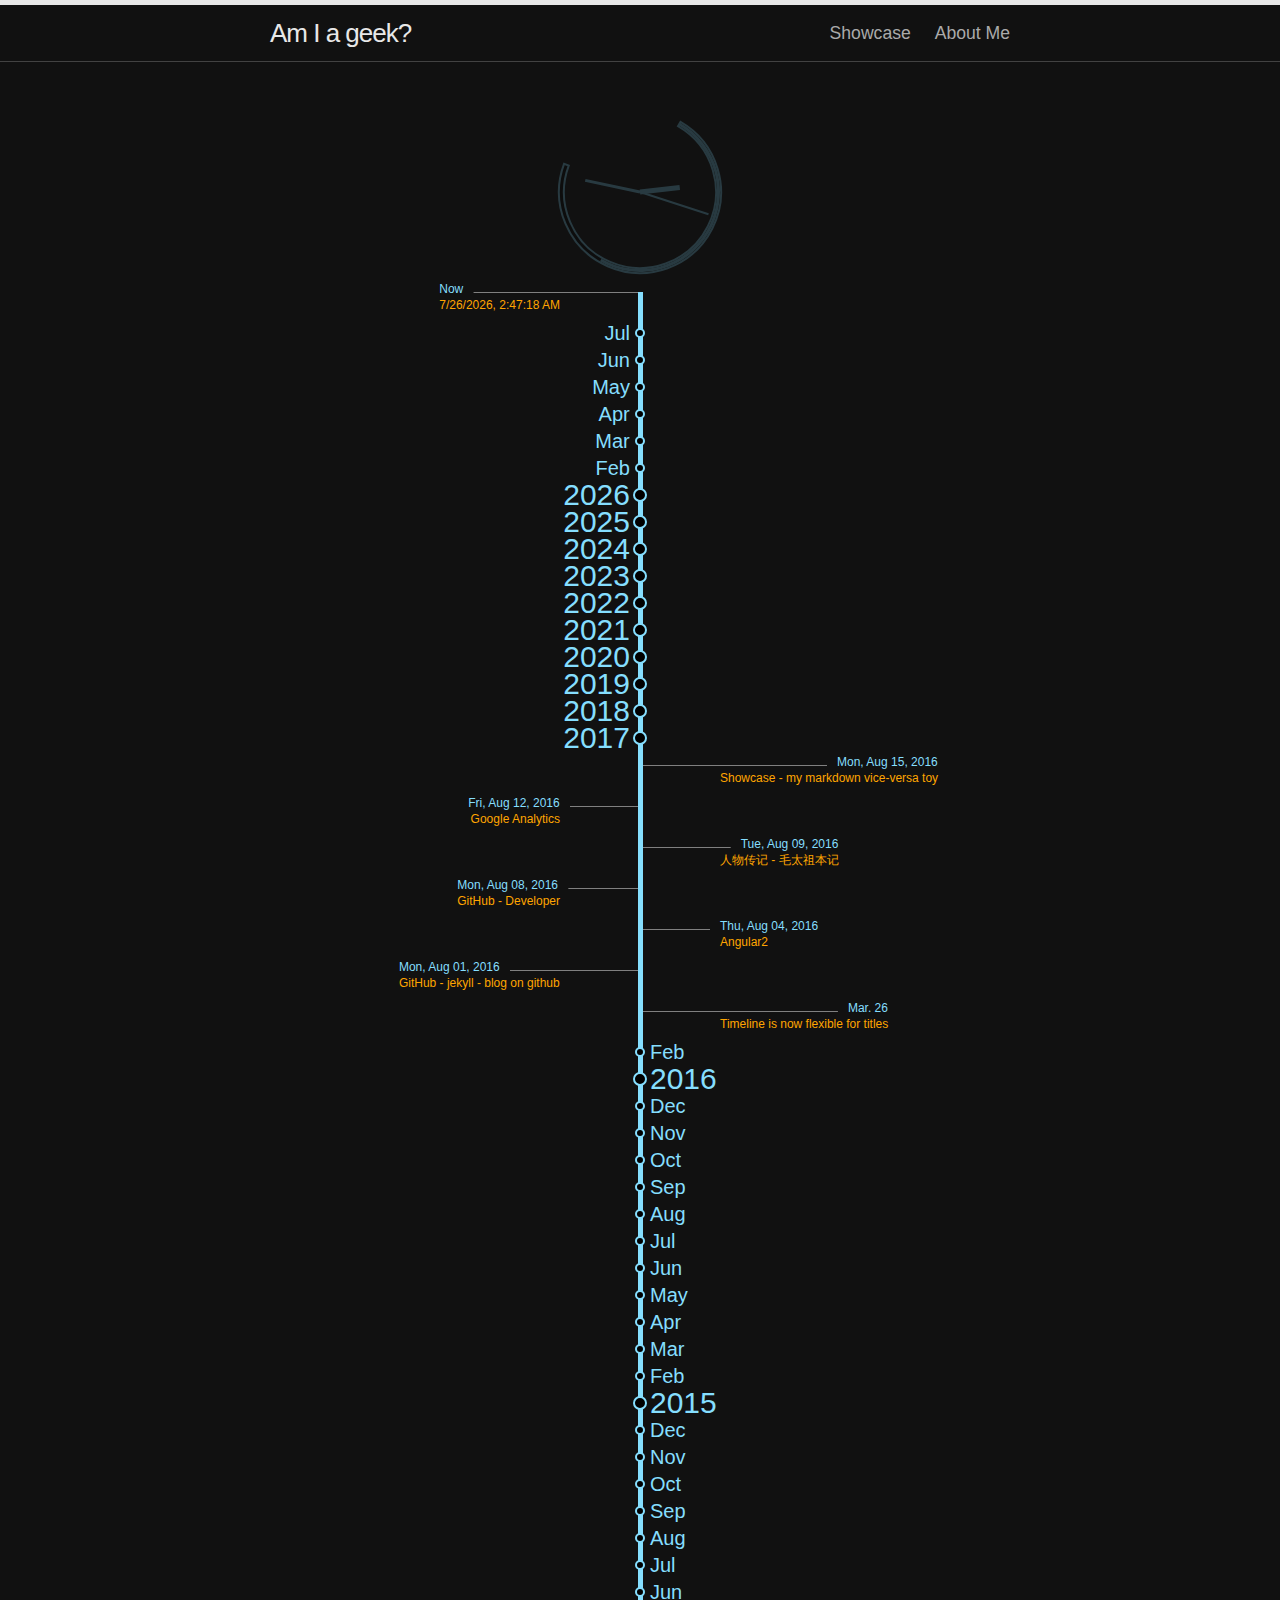
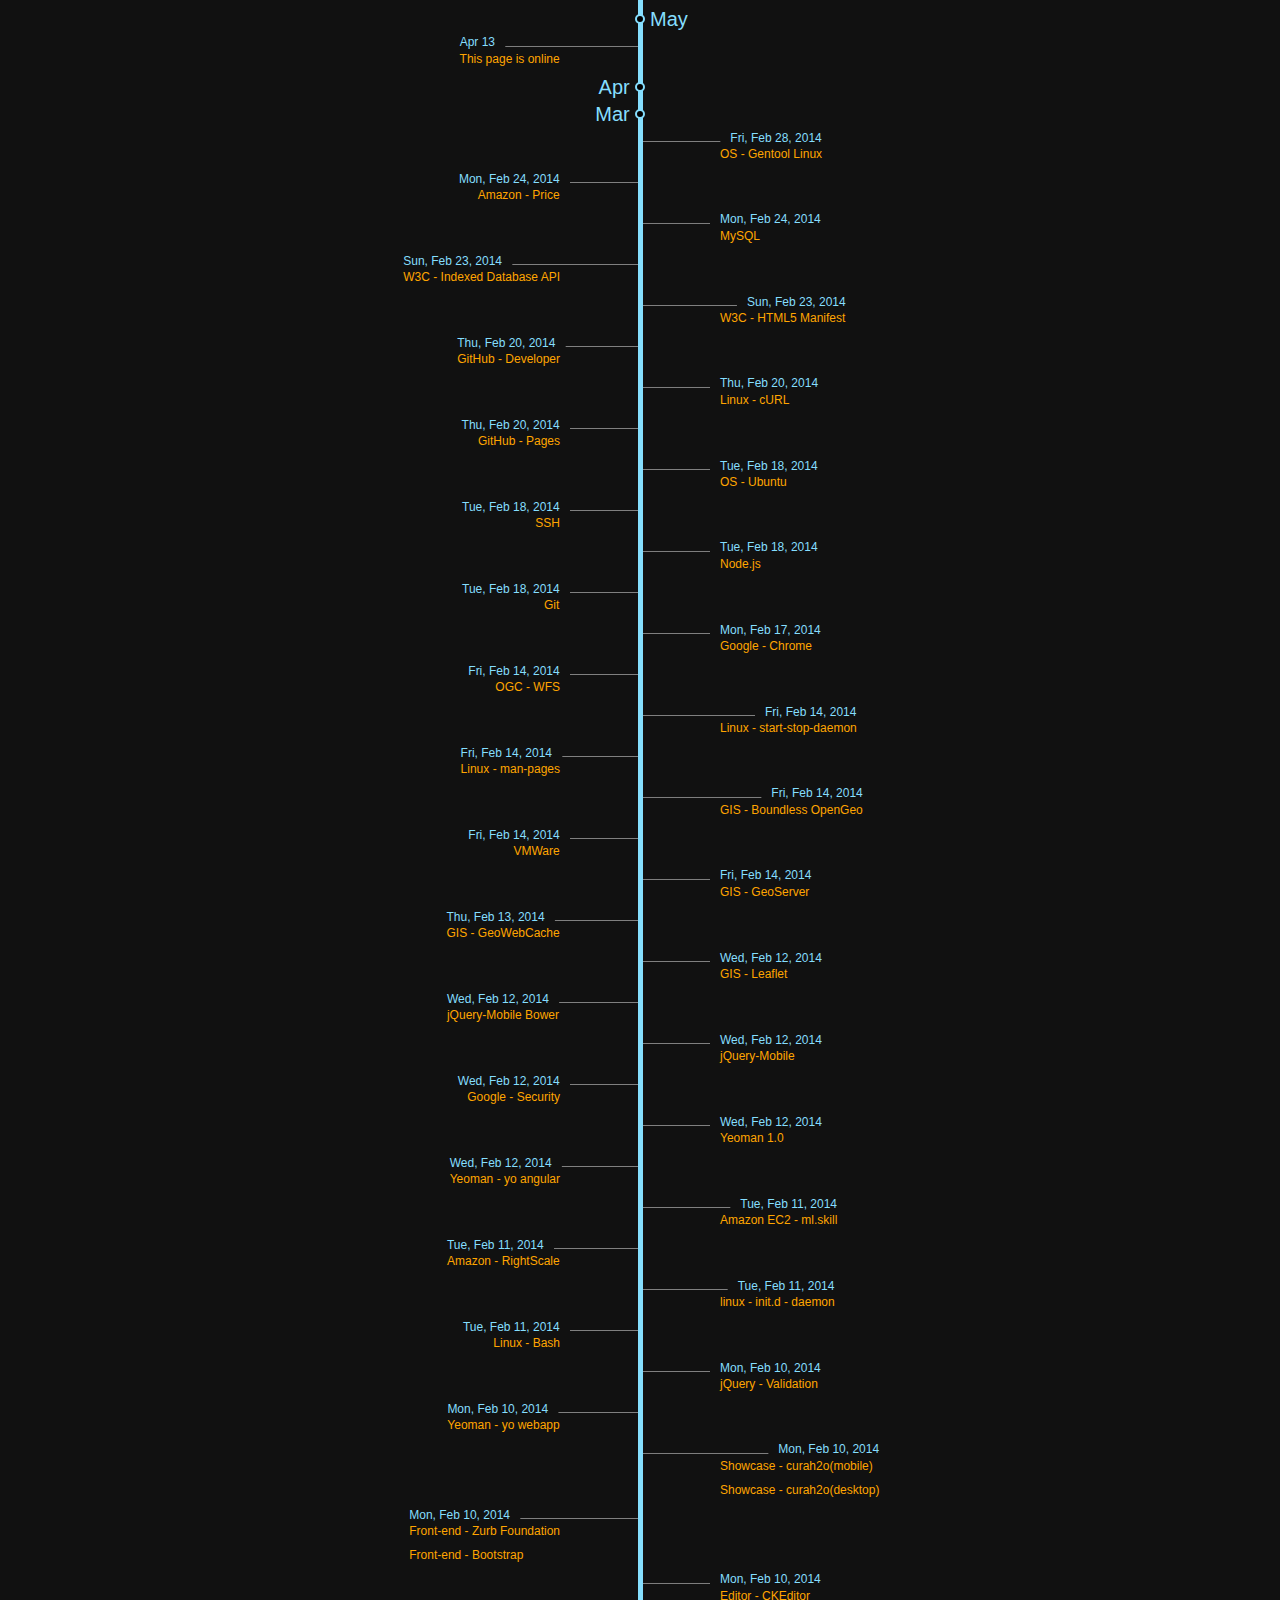
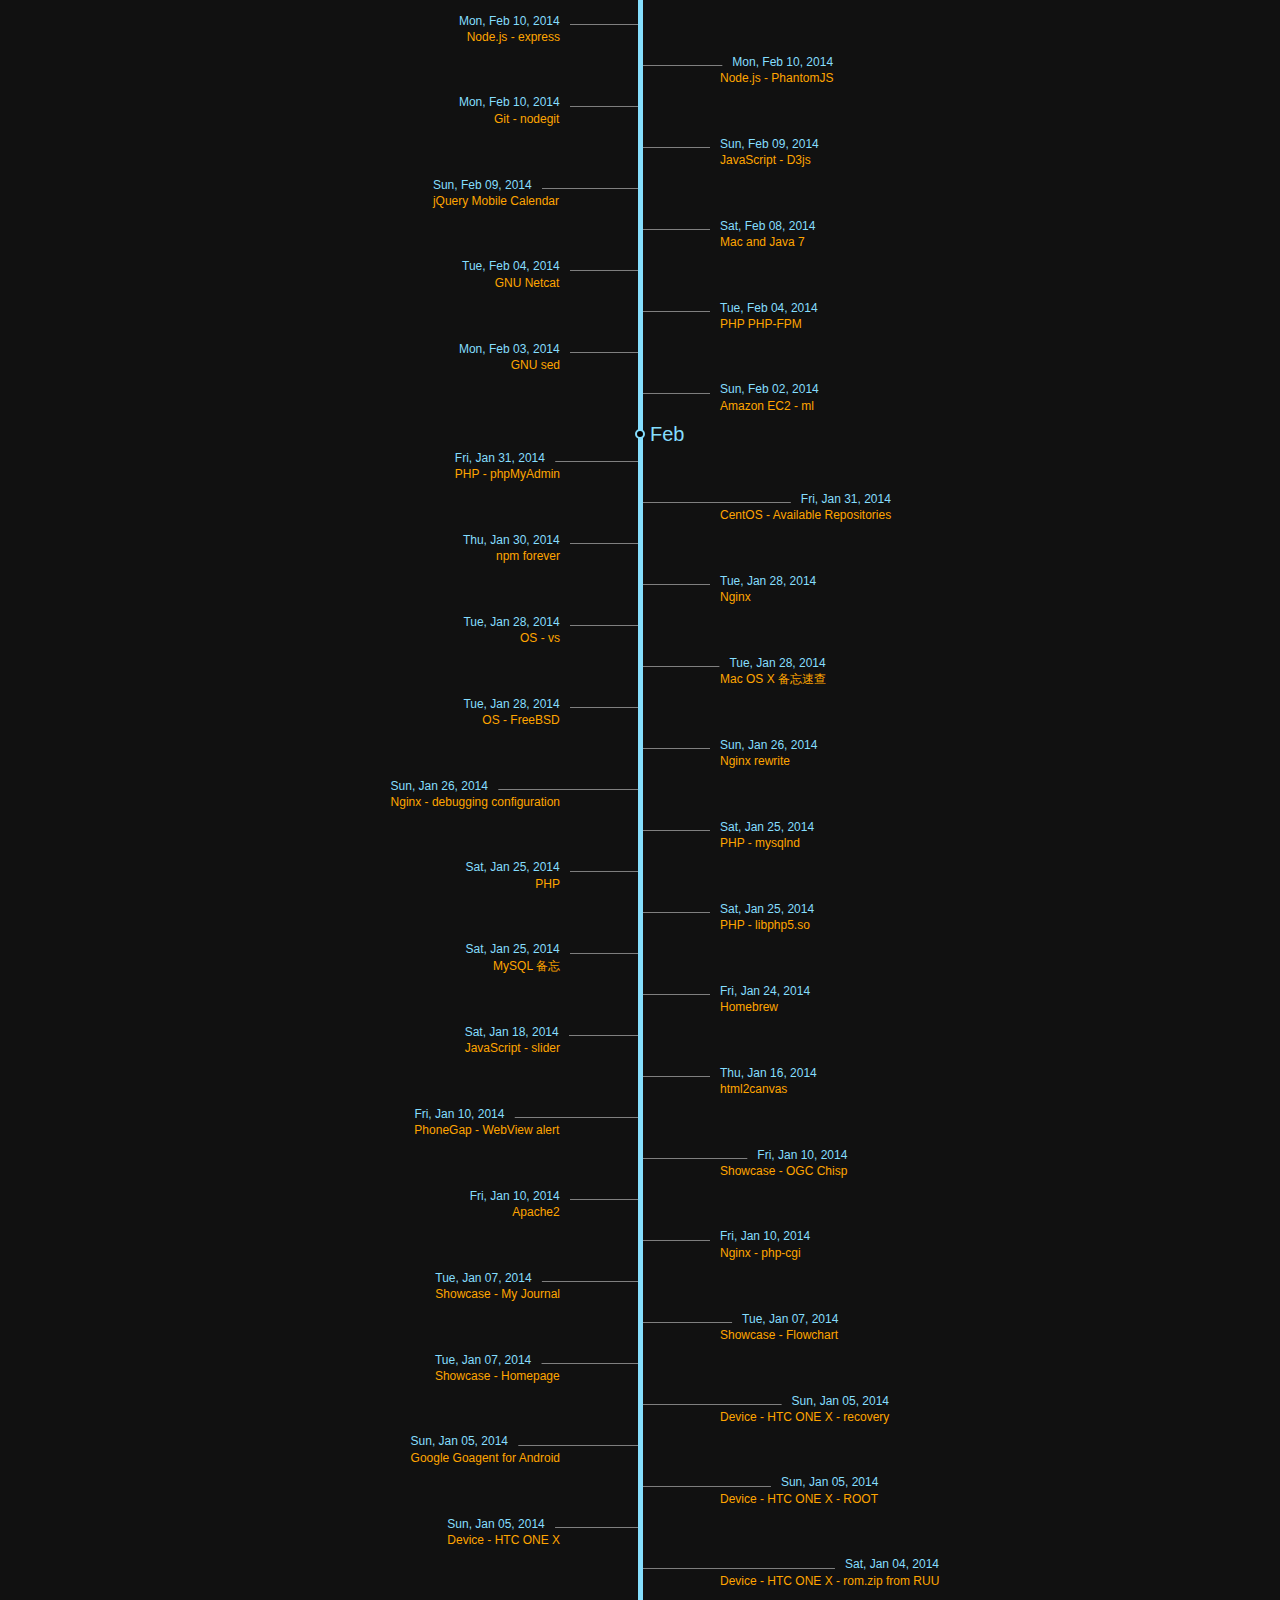
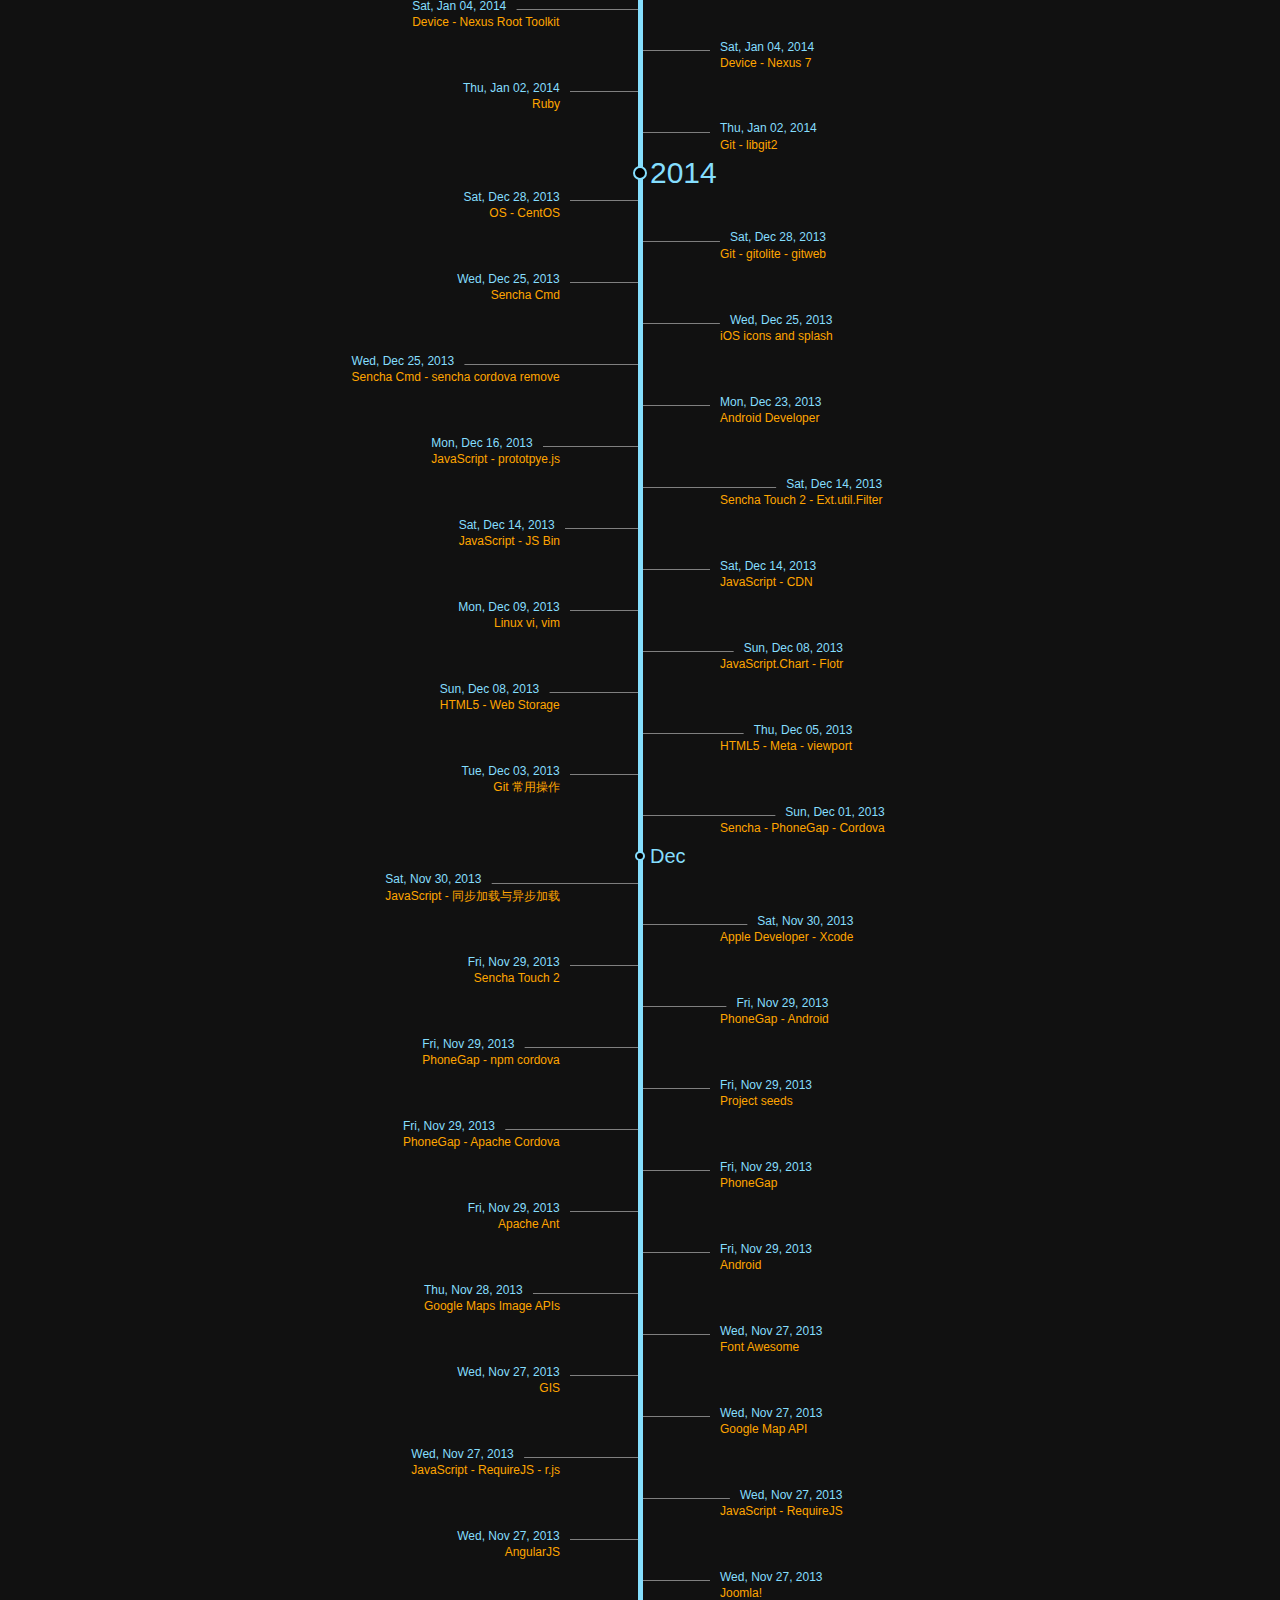
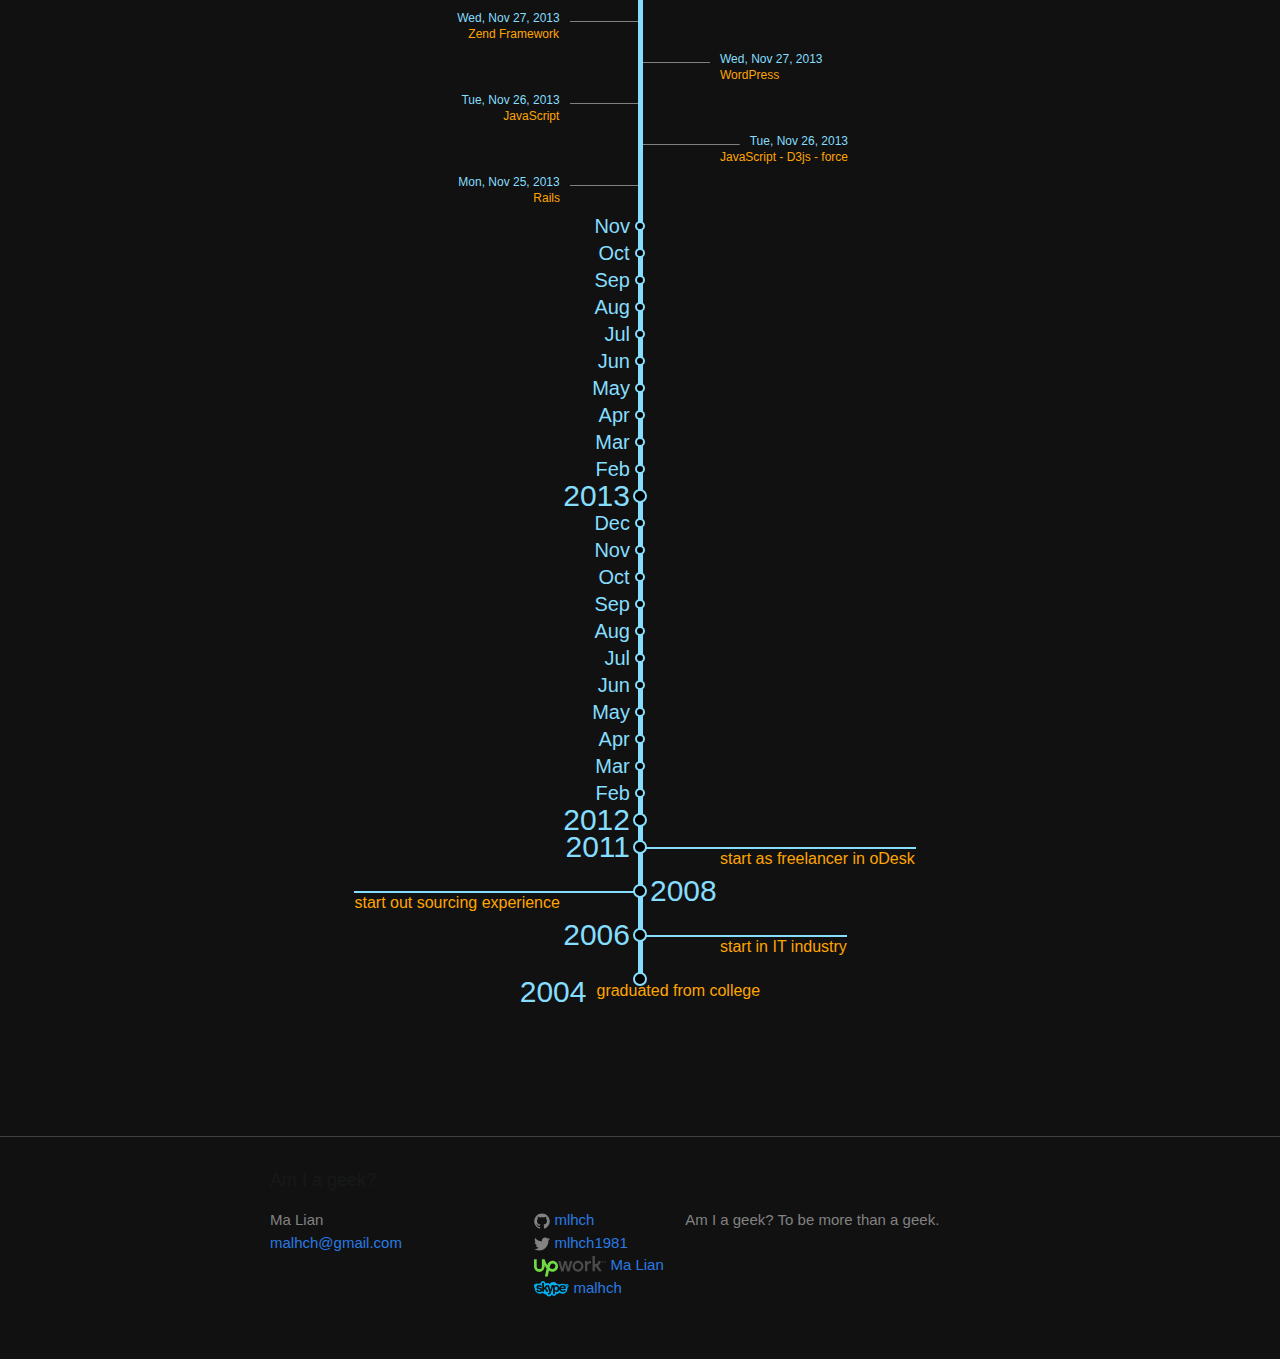
<file: index.html>
<!DOCTYPE html>
<html lang="en">

  <head>
  <meta charset="utf-8">
  <meta http-equiv="X-UA-Compatible" content="IE=edge">
  <meta name="viewport" content="width=device-width, initial-scale=1">

  <title>Am I a geek?</title>
  <meta name="description" content="Am I a geek? To be more than a geek.">

  <link rel="stylesheet" href="/css/main.css">
  <link rel="stylesheet" href="/css/styles.css">
  <link rel="canonical" href="http://mlhch.github.io/">
  <link rel="alternate" type="application/rss+xml" title="Am I a geek?" href="http://mlhch.github.io/feed.xml">
</head>


  <body>

    <header class="site-header" role="banner">

  <div class="wrapper">

    <a class="site-title" href="/">Am I a geek?</a>

    <nav class="site-nav">
      <a href="#" class="menu-icon">
        <svg viewBox="0 0 18 15">
          <path fill="#424242" d="M18,1.484c0,0.82-0.665,1.484-1.484,1.484H1.484C0.665,2.969,0,2.304,0,1.484l0,0C0,0.665,0.665,0,1.484,0 h15.031C17.335,0,18,0.665,18,1.484L18,1.484z"/>
          <path fill="#424242" d="M18,7.516C18,8.335,17.335,9,16.516,9H1.484C0.665,9,0,8.335,0,7.516l0,0c0-0.82,0.665-1.484,1.484-1.484 h15.031C17.335,6.031,18,6.696,18,7.516L18,7.516z"/>
          <path fill="#424242" d="M18,13.516C18,14.335,17.335,15,16.516,15H1.484C0.665,15,0,14.335,0,13.516l0,0 c0-0.82,0.665-1.484,1.484-1.484h15.031C17.335,12.031,18,12.696,18,13.516L18,13.516z"/>
        </svg>
      </a>

      <div class="trigger">
        
          
          <a class="page-link" href="/showcase.html">Showcase</a>
          
        
          
          <a class="page-link" href="/about.html">About Me</a>
          
        
          
        
          
        
      </div>
    </nav>

  </div>

</header>


    <main class="page-content" aria-label="Content">
      <div class="wrapper">
        <div class="timeline">
  <svg></svg>
</div>
<article></article>
<div id="clip"></div>

<script src="js/lib.js"></script>
<script src="js/app.js"></script>

      </div>
    </main>

    <footer class="site-footer">

  <div class="wrapper">

    <h2 class="footer-heading">Am I a geek?</h2>

    <div class="footer-col-wrapper">
      <div class="footer-col footer-col-1">
        <ul class="contact-list">
          <li>Ma Lian</li>
          <li><a href="mailto:malhch@gmail.com">malhch@gmail.com</a></li>
        </ul>
      </div>

      <div class="footer-col footer-col-2">
        <ul class="social-media-list">
          
          <li>
            <a href="https://github.com/mlhch"><span class="icon icon--github"><svg viewBox="0 0 16 16"><path fill="#828282" d="M7.999,0.431c-4.285,0-7.76,3.474-7.76,7.761 c0,3.428,2.223,6.337,5.307,7.363c0.388,0.071,0.53-0.168,0.53-0.374c0-0.184-0.007-0.672-0.01-1.32 c-2.159,0.469-2.614-1.04-2.614-1.04c-0.353-0.896-0.862-1.135-0.862-1.135c-0.705-0.481,0.053-0.472,0.053-0.472 c0.779,0.055,1.189,0.8,1.189,0.8c0.692,1.186,1.816,0.843,2.258,0.645c0.071-0.502,0.271-0.843,0.493-1.037 C4.86,11.425,3.049,10.76,3.049,7.786c0-0.847,0.302-1.54,0.799-2.082C3.768,5.507,3.501,4.718,3.924,3.65 c0,0,0.652-0.209,2.134,0.796C6.677,4.273,7.34,4.187,8,4.184c0.659,0.003,1.323,0.089,1.943,0.261 c1.482-1.004,2.132-0.796,2.132-0.796c0.423,1.068,0.157,1.857,0.077,2.054c0.497,0.542,0.798,1.235,0.798,2.082 c0,2.981-1.814,3.637-3.543,3.829c0.279,0.24,0.527,0.713,0.527,1.437c0,1.037-0.01,1.874-0.01,2.129 c0,0.208,0.14,0.449,0.534,0.373c3.081-1.028,5.302-3.935,5.302-7.362C15.76,3.906,12.285,0.431,7.999,0.431z"/></svg>
</span><span class="username">mlhch</span></a>

          </li>
          

          
          <li>
            <a href="https://twitter.com/mlhch1981"><span class="icon icon--twitter"><svg viewBox="0 0 16 16"><path fill="#828282" d="M15.969,3.058c-0.586,0.26-1.217,0.436-1.878,0.515c0.675-0.405,1.194-1.045,1.438-1.809c-0.632,0.375-1.332,0.647-2.076,0.793c-0.596-0.636-1.446-1.033-2.387-1.033c-1.806,0-3.27,1.464-3.27,3.27 c0,0.256,0.029,0.506,0.085,0.745C5.163,5.404,2.753,4.102,1.14,2.124C0.859,2.607,0.698,3.168,0.698,3.767 c0,1.134,0.577,2.135,1.455,2.722C1.616,6.472,1.112,6.325,0.671,6.08c0,0.014,0,0.027,0,0.041c0,1.584,1.127,2.906,2.623,3.206 C3.02,9.402,2.731,9.442,2.433,9.442c-0.211,0-0.416-0.021-0.615-0.059c0.416,1.299,1.624,2.245,3.055,2.271 c-1.119,0.877-2.529,1.4-4.061,1.4c-0.264,0-0.524-0.015-0.78-0.046c1.447,0.928,3.166,1.469,5.013,1.469 c6.015,0,9.304-4.983,9.304-9.304c0-0.142-0.003-0.283-0.009-0.423C14.976,4.29,15.531,3.714,15.969,3.058z"/></svg>
</span><span class="username">mlhch1981</span></a>

          </li>
          

          
          <li>
            <a href="https://www.upwork.com/o/profiles/users/_~0168a1546a3e6ae777/" target="_blank">
  <!--
    The svg comes from the oDesk website logo's .oLogo background.
    @url view-source:https://components.elance-odesk.com/marketing-ui/master/img/upwork-logo.svg
  -->
  <svg style="width:72px;vertical-align:middle;" xmlns="http://www.w3.org/2000/svg" viewBox="0 0 100 28.465">
    <path fill="#4B4B4B" d="M61.096 6.458c-4.15.02-7.53 3.431-7.511 7.677.02 4.245 3.433 7.625 7.583 7.605s7.531-3.431 7.512-7.676c-.021-4.246-3.433-7.626-7.584-7.606zm.057 12.169a4.43 4.43 0 0 1-4.455-4.414 4.43 4.43 0 0 1 4.413-4.455 4.43 4.43 0 0 1 4.455 4.413c.012 2.361-2.053 4.445-4.413 4.456zm16.753-8.569c-2.17.01-3.86 1.811-3.85 3.981l.034 7.264-3.302.016-.067-14.435 3.302-.016.011 2.264s1.404-2.27 4.234-2.283l.943-.005.016 3.207-1.321.007zm-32.94-3.053l2.5 9.895 2.595-9.918 3.302-.015-4.084 14.453-3.207.015-2.594-10.082-2.5 10.105-3.208.015-4.312-14.414 3.207-.015 2.876 9.893 2.312-9.917 3.113-.015zM88.865 13.403c2.257-1.331 3.851-3.792 3.837-6.622l-3.302.016c.012 2.453-1.961 4.443-4.319 4.454l-.472.002-.052-11.415-3.302.016.101 21.415 3.301-.015-.031-6.792.377-.002c.378-.002.756.185.852.468l4.651 6.298 3.868-.018-5.509-7.805z"/>
    <path fill="#6FDA44" d="M25.813 6.623c-3.584.017-6.309 2.388-7.329 6.166-1.711-2.633-3.046-5.646-3.812-8.189l-3.773.018.047 10a3.585 3.585 0 0 1-7.17.034l-.047-10-3.774.018.047 10c.02 4.15 3.336 7.438 7.393 7.418s7.344-3.337 7.325-7.487l-.008-1.698c.761 1.505 1.712 3.104 2.757 4.515l-2.307 11.048 3.867-.018 1.662-8.027c1.513.937 3.214 1.494 5.194 1.485 4.151-.02 7.532-3.431 7.511-7.771-.019-4.152-3.432-7.531-7.583-7.512zm.054 11.415c-1.509.007-3.021-.646-4.252-1.679l.37-1.51v-.095c.276-1.606 1.111-4.345 3.941-4.358a3.785 3.785 0 0 1 3.792 3.756c-.085 2.17-1.869 3.877-3.851 3.886z"/>
    <path fill="#4B4B4B" d="M94.779 7.243l-1.038.005-.001-.378 2.548-.012.001.378-1.038.005.014 2.924-.377.002-.014-2.925-.095.001zm2.169-.388l.377-.001 1.141 1.788 1.123-1.798.377-.002.016 3.208-.377.002-.013-2.642-1.124 1.704-1.141-1.694.013 2.642-.377.001-.015-3.208z"/></svg>
  <span class="username">Ma Lian</span>
</a>

          </li>
          

          
          <li>
            <!--
  The svg comes from the Skype website logo's .icon:before content.
  http://www.skypeassets.com/i/ui-library/images/components/navigation/menu-sprite.svg
-->
<a href="skype:malhch?userinfo">
  <svg viewBox="0 100 77 35" style="width:35px;height:16px;vertical-align:middle">
    <g>
      <path fill="#00AFF0" d="M48.848,112.111c-2.317-0.03-3.191,2.104-3.191,4.404c0,2.076,0.764,4.485,3.191,4.485   c2.539-0.026,3.166-2.603,3.166-4.485C52.014,114.133,50.977,112.139,48.848,112.111z"/>
      <path fill="#00AFF0" d="M63.174,111.777c-1.992,0-3.191,1.248-3.626,3.215h6.984C66.313,113.135,64.948,111.777,63.174,111.777z"/>
      <path fill="#00AFF0" d="M76,110.629c0-2.344-1.87-4.244-4.18-4.244c-1.191,0-2.266,0.51-3.026,1.321   c-1.767-1.248-3.91-1.981-6.226-1.981c-2.339,0-4.502,0.752-6.276,2.021c-0.802-0.75-1.868-1.211-3.043-1.211   c-0.873,0-1.687,0.257-2.375,0.693c-1.637-2.955-4.75-4.953-8.328-4.953c-3.267,0-6.146,1.664-7.872,4.201   c-1.442-1.504-3.455-2.439-5.684-2.439c-1.476,0-2.85,0.415-4.032,1.125c-0.026-2.855-2.313-5.164-5.134-5.164   c-2.836,0-5.135,2.334-5.135,5.213c0,0.066,0.007,0.133,0.009,0.199c-0.55-0.084-1.113-0.128-1.687-0.128   c-1.67,0-3.252,0.375-4.676,1.041c-0.798-0.435-1.708-0.683-2.676-0.683c-3.125,0-5.659,2.57-5.659,5.741   c0,1.683,0.717,3.188,1.849,4.239c-0.032,0.343-0.048,0.689-0.048,1.042c0,6.286,5.018,11.382,11.21,11.382   c2.408,0,4.636-0.771,6.461-2.083c1.645,2.284,4.294,3.774,7.294,3.774c0.074,0,0.145-0.01,0.217-0.012   c0.862,2.485,3.188,4.271,5.932,4.271c2.777,0,5.131-1.83,5.965-4.366c0.952,1.832,2.844,3.083,5.024,3.083   c2.73,0,5.006-1.956,5.554-4.562c0.395,0.058,0.794,0.096,1.203,0.096c2.223,0,4.243-0.854,5.779-2.251   c1.747,1.205,3.856,1.907,6.127,1.907c6.032,0,10.923-4.965,10.923-11.09c0-0.758-0.076-1.498-0.221-2.211   C74.863,114.006,76,112.454,76,110.629z M68.554,117.316h-9.003c0,2.135,1.362,3.685,3.681,3.685c3.001,0,3.001-1.994,4.611-1.994   c0.955,0,1.638,0.831,1.638,1.579c0,2.438-3.847,3.574-6.249,3.574c-4.528,0-6.764-2.534-7.438-5.374   c-0.6,2.978-2.519,5.374-5.933,5.374c-1.829,0-3.192-0.749-3.928-2.051h-0.056v5.401c0,1.33-0.791,2.022-1.991,2.022   c-1.2,0-1.992-0.692-1.992-2.022v-15.071l-4.476,12.884c-0.953,2.77-2.046,4.211-4.557,4.211c-1.772,0-2.509-0.886-2.509-1.856   c0-1.08,0.763-1.634,1.827-1.634h0.41c0.518,0,1.092-0.026,1.392-1.274l-4.147-11.994c-0.145-0.432-0.258-0.758-0.338-1.03   c-0.091,0.121-0.197,0.231-0.319,0.366l-2.947,3.13l4.146,5.649c0.137,0.195,0.41,0.637,0.41,1.303   c0,1.025-0.819,1.968-1.883,1.968c-0.983,0-1.5-0.499-1.801-0.942l-3.765-5.4l-1.393,1.246v3.074c0,1.329-0.79,2.022-1.991,2.022   c-1.2,0-1.991-0.693-1.991-2.022v-1.488c-0.716,2.39-3.379,3.512-5.948,3.512c-3.601,0-6.602-1.635-6.602-3.628   c0-0.888,0.491-1.69,1.609-1.69c1.72,0,1.884,2.494,4.829,2.494c1.42,0,2.32-0.639,2.32-1.469c0-1.027-0.874-1.194-2.292-1.553   l-2.347-0.58c-2.319-0.582-4.12-1.553-4.12-4.269c0-3.295,3.219-4.515,5.974-4.515c3.029,0,6.085,1.22,6.085,3.074   c0,0.94-0.626,1.772-1.664,1.772c-1.555,0-1.61-1.856-4.12-1.856c-1.391,0-2.292,0.39-2.292,1.246c0,0.942,0.9,1.164,2.129,1.441   l1.663,0.389c1.912,0.443,4.128,1.209,4.775,3.133v-12.635c0-1.33,0.791-2.021,1.991-2.021c1.201,0,1.991,0.691,1.991,2.021v9.195   l4.421-4.986c0.41-0.441,0.927-0.773,1.527-0.773c0.65,0,1.337,0.423,1.672,1.041c0.323-0.628,0.968-1.041,1.714-1.041   c1.064,0,1.801,0.607,2.046,1.521l2.565,9.446h0.055l2.429-9.169c0.272-1.025,0.818-1.801,1.909-1.801   c0.943,0,1.487,0.472,1.774,0.96c0.245-0.626,0.777-0.96,1.637-0.96c1.175,0,1.803,0.665,1.803,1.91v0.639h0.054   c0.655-1.716,2.264-2.548,4.201-2.548c2.843,0,5.382,1.806,6.063,5.594c0.777-3.422,3.369-5.594,7.281-5.594   c4.584,0,7.203,3.296,7.203,6.62C70.297,116.958,69.887,117.316,68.554,117.316z M71.25,109.711H70.5v2.076h-0.556v-2.076h-0.752   v-0.469h2.058V109.711z M74.24,111.787h-0.518v-1.805h-0.009l-0.614,1.805h-0.425l-0.616-1.786h-0.006v1.786h-0.518v-2.545h0.777   l0.588,1.751h0.007l0.557-1.751h0.776V111.787z"/>
    </g>
  </svg>
  <span class="username">malhch</span>
</a>

          </li>
          
        </ul>
      </div>

      <div class="footer-col footer-col-3">
        <p>Am I a geek? To be more than a geek.
</p>
      </div>
    </div>

  </div>

</footer>


  </body>

</html>
</file>
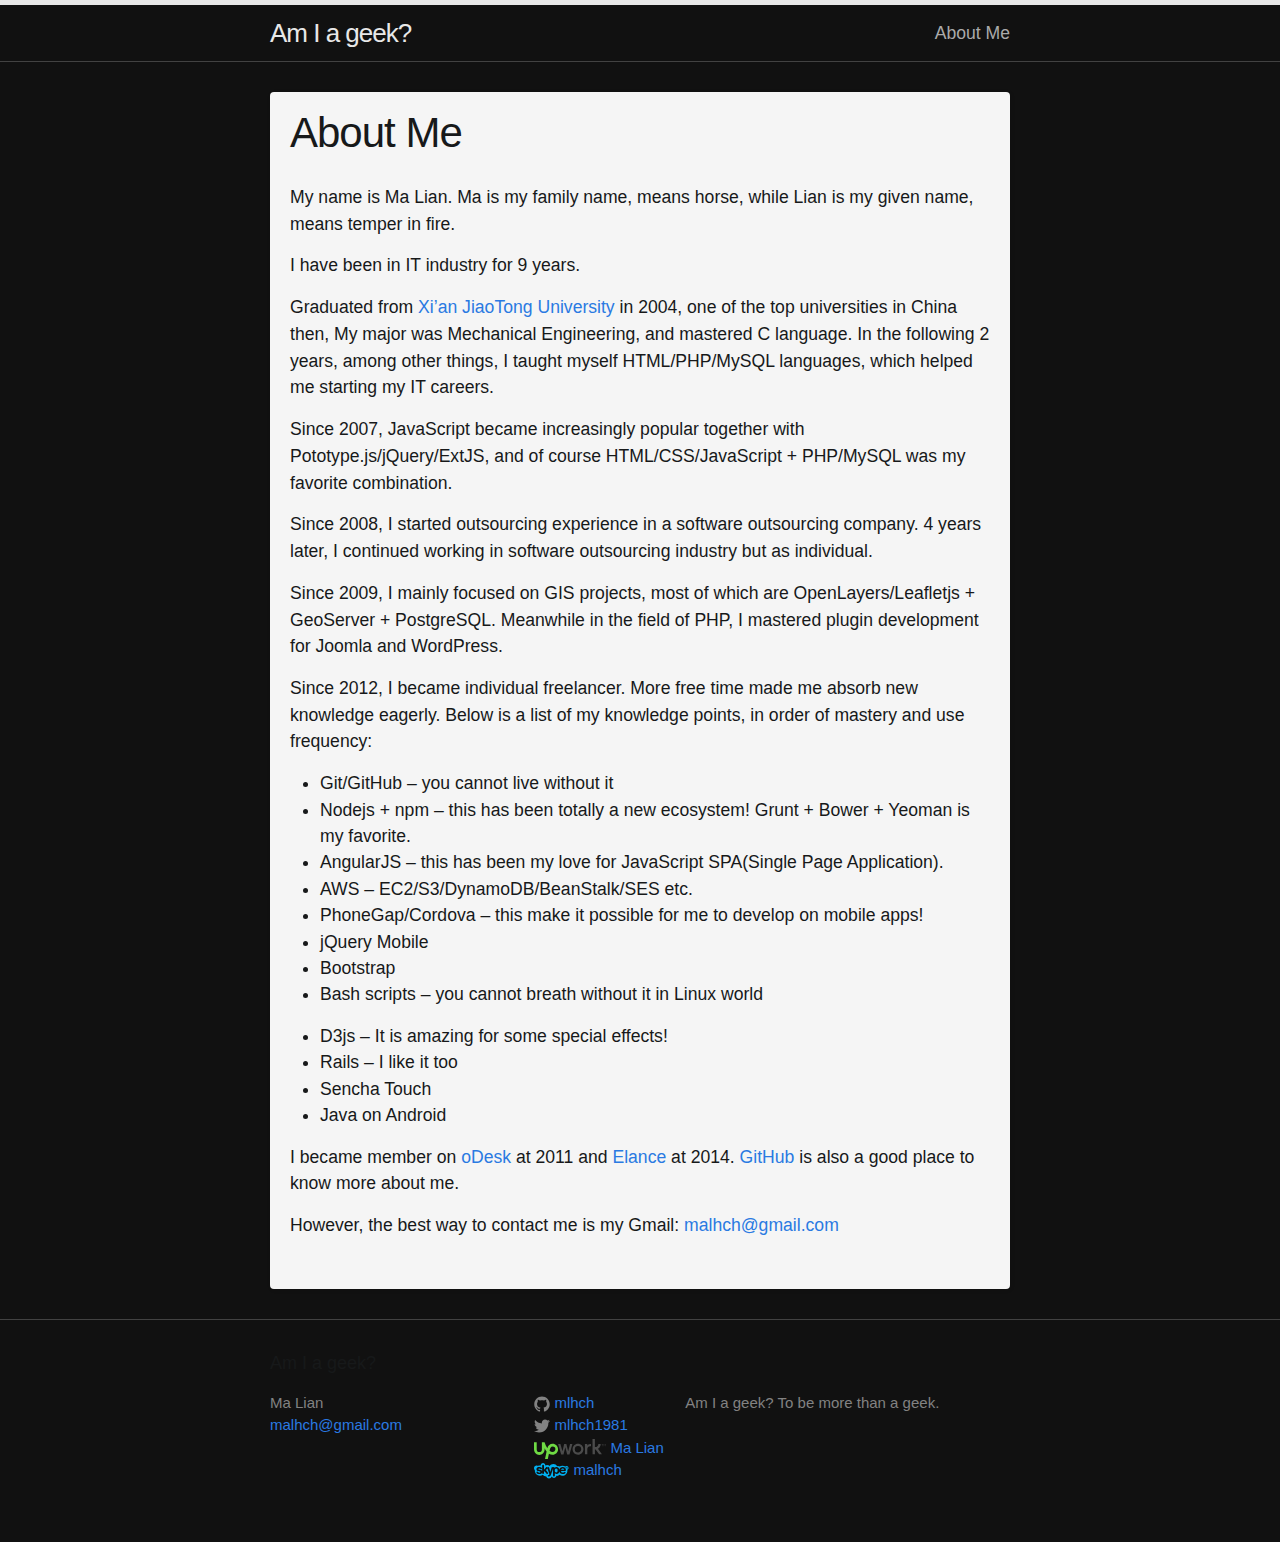
<file: about/index.html>
<!DOCTYPE html>
<html lang="en">

  <head>
  <meta charset="utf-8">
  <meta http-equiv="X-UA-Compatible" content="IE=edge">
  <meta name="viewport" content="width=device-width, initial-scale=1">

  <title>About Me</title>
  <meta name="description" content="Am I a geek? To be more than a geek.">

  <link rel="stylesheet" href="/css/main.css">
  <link rel="stylesheet" href="/css/styles.css">
  <link rel="canonical" href="http://mlhch.github.io/about/">
  <link rel="alternate" type="application/rss+xml" title="Am I a geek?" href="http://mlhch.github.io/feed.xml">
</head>


  <body>

    <header class="site-header" role="banner">

  <div class="wrapper">

    <a class="site-title" href="/">Am I a geek?</a>

    <nav class="site-nav">
      <a href="#" class="menu-icon">
        <svg viewBox="0 0 18 15">
          <path fill="#424242" d="M18,1.484c0,0.82-0.665,1.484-1.484,1.484H1.484C0.665,2.969,0,2.304,0,1.484l0,0C0,0.665,0.665,0,1.484,0 h15.031C17.335,0,18,0.665,18,1.484L18,1.484z"/>
          <path fill="#424242" d="M18,7.516C18,8.335,17.335,9,16.516,9H1.484C0.665,9,0,8.335,0,7.516l0,0c0-0.82,0.665-1.484,1.484-1.484 h15.031C17.335,6.031,18,6.696,18,7.516L18,7.516z"/>
          <path fill="#424242" d="M18,13.516C18,14.335,17.335,15,16.516,15H1.484C0.665,15,0,14.335,0,13.516l0,0 c0-0.82,0.665-1.484,1.484-1.484h15.031C17.335,12.031,18,12.696,18,13.516L18,13.516z"/>
        </svg>
      </a>

      <div class="trigger">
        
          
          <a class="page-link" href="/about/">About Me</a>
          
        
          
        
          
        
      </div>
    </nav>

  </div>

</header>


    <main class="page-content" aria-label="Content">
      <div class="wrapper">
        <article class="post">

  <header class="post-header">
    <h1 class="post-title">About Me</h1>
  </header>

  <div class="post-content">
    <p>My name is <span class="name">Ma Lian</span>. <span class="name">Ma</span> is my family name, means horse, while <span class="name">Lian</span> is my given name, means temper in fire.</p>

<p>I have been in IT industry for 9 years.</p>

<p>Graduated from <a href="http://www.xjtu.edu.cn/">Xi’an JiaoTong University</a> in 2004, one of the top universities in China then, My major was Mechanical Engineering, and mastered C language. In the following 2 years, among other things, I taught myself HTML/PHP/MySQL languages, which helped me starting my IT careers.</p>

<p>Since 2007, JavaScript became increasingly popular together with Pototype.js/jQuery/ExtJS, and of course HTML/CSS/JavaScript + PHP/MySQL was my favorite combination.</p>

<p>Since 2008, I started outsourcing experience in a software outsourcing company. 4 years later, I continued working in software outsourcing industry but as individual.</p>

<p>Since 2009, I mainly focused on GIS projects, most of which are OpenLayers/Leafletjs + GeoServer + PostgreSQL. Meanwhile in the field of PHP, I mastered plugin development for Joomla and WordPress.</p>

<p>Since 2012, I became individual freelancer. More free time made me absorb new knowledge eagerly. Below is a list of my knowledge points, in order of mastery and use frequency:</p>

<ul>
  <li>Git/GitHub – you cannot live without it</li>
  <li>Nodejs + npm – this has been totally a new ecosystem! Grunt + Bower + Yeoman is my favorite.</li>
  <li>AngularJS – this has been my love for JavaScript SPA(Single Page Application).</li>
  <li>AWS – EC2/S3/DynamoDB/BeanStalk/SES etc.</li>
  <li>PhoneGap/Cordova – this make it possible for me to develop on mobile apps!</li>
  <li>jQuery Mobile</li>
  <li>Bootstrap</li>
  <li>
    <p>Bash scripts – you cannot breath without it in Linux world</p>
  </li>
  <li>D3js – It is amazing for some special effects!</li>
  <li>Rails – I like it too</li>
  <li>Sencha Touch</li>
  <li>Java on Android</li>
</ul>

<p>I became member on <a href="https://www.odesk.com/users/~0168a1546a3e6ae777">oDesk</a> at 2011 and <a href="https://www.elance.com/s/mlhch/">Elance</a> at 2014. <a href="https://github.com/mlhch">GitHub</a> is also a good place to know more about me.</p>

<p>However, the best way to contact me is my Gmail: <a href="mailto:malhch@gmail.com">malhch@gmail.com</a></p>

  </div>

</article>

      </div>
    </main>

    <footer class="site-footer">

  <div class="wrapper">

    <h2 class="footer-heading">Am I a geek?</h2>

    <div class="footer-col-wrapper">
      <div class="footer-col footer-col-1">
        <ul class="contact-list">
          <li>Ma Lian</li>
          <li><a href="mailto:malhch@gmail.com">malhch@gmail.com</a></li>
        </ul>
      </div>

      <div class="footer-col footer-col-2">
        <ul class="social-media-list">
          
          <li>
            <a href="https://github.com/mlhch"><span class="icon icon--github"><svg viewBox="0 0 16 16"><path fill="#828282" d="M7.999,0.431c-4.285,0-7.76,3.474-7.76,7.761 c0,3.428,2.223,6.337,5.307,7.363c0.388,0.071,0.53-0.168,0.53-0.374c0-0.184-0.007-0.672-0.01-1.32 c-2.159,0.469-2.614-1.04-2.614-1.04c-0.353-0.896-0.862-1.135-0.862-1.135c-0.705-0.481,0.053-0.472,0.053-0.472 c0.779,0.055,1.189,0.8,1.189,0.8c0.692,1.186,1.816,0.843,2.258,0.645c0.071-0.502,0.271-0.843,0.493-1.037 C4.86,11.425,3.049,10.76,3.049,7.786c0-0.847,0.302-1.54,0.799-2.082C3.768,5.507,3.501,4.718,3.924,3.65 c0,0,0.652-0.209,2.134,0.796C6.677,4.273,7.34,4.187,8,4.184c0.659,0.003,1.323,0.089,1.943,0.261 c1.482-1.004,2.132-0.796,2.132-0.796c0.423,1.068,0.157,1.857,0.077,2.054c0.497,0.542,0.798,1.235,0.798,2.082 c0,2.981-1.814,3.637-3.543,3.829c0.279,0.24,0.527,0.713,0.527,1.437c0,1.037-0.01,1.874-0.01,2.129 c0,0.208,0.14,0.449,0.534,0.373c3.081-1.028,5.302-3.935,5.302-7.362C15.76,3.906,12.285,0.431,7.999,0.431z"/></svg>
</span><span class="username">mlhch</span></a>

          </li>
          

          
          <li>
            <a href="https://twitter.com/mlhch1981"><span class="icon icon--twitter"><svg viewBox="0 0 16 16"><path fill="#828282" d="M15.969,3.058c-0.586,0.26-1.217,0.436-1.878,0.515c0.675-0.405,1.194-1.045,1.438-1.809c-0.632,0.375-1.332,0.647-2.076,0.793c-0.596-0.636-1.446-1.033-2.387-1.033c-1.806,0-3.27,1.464-3.27,3.27 c0,0.256,0.029,0.506,0.085,0.745C5.163,5.404,2.753,4.102,1.14,2.124C0.859,2.607,0.698,3.168,0.698,3.767 c0,1.134,0.577,2.135,1.455,2.722C1.616,6.472,1.112,6.325,0.671,6.08c0,0.014,0,0.027,0,0.041c0,1.584,1.127,2.906,2.623,3.206 C3.02,9.402,2.731,9.442,2.433,9.442c-0.211,0-0.416-0.021-0.615-0.059c0.416,1.299,1.624,2.245,3.055,2.271 c-1.119,0.877-2.529,1.4-4.061,1.4c-0.264,0-0.524-0.015-0.78-0.046c1.447,0.928,3.166,1.469,5.013,1.469 c6.015,0,9.304-4.983,9.304-9.304c0-0.142-0.003-0.283-0.009-0.423C14.976,4.29,15.531,3.714,15.969,3.058z"/></svg>
</span><span class="username">mlhch1981</span></a>

          </li>
          

          
          <li>
            <a href="https://www.upwork.com/o/profiles/users/_~0168a1546a3e6ae777/" target="_blank">
  <!--
    The svg comes from the oDesk website logo's .oLogo background.
    @url view-source:https://components.elance-odesk.com/marketing-ui/master/img/upwork-logo.svg
  -->
  <svg style="width:72px;vertical-align:middle;" xmlns="http://www.w3.org/2000/svg" viewBox="0 0 100 28.465">
    <path fill="#4B4B4B" d="M61.096 6.458c-4.15.02-7.53 3.431-7.511 7.677.02 4.245 3.433 7.625 7.583 7.605s7.531-3.431 7.512-7.676c-.021-4.246-3.433-7.626-7.584-7.606zm.057 12.169a4.43 4.43 0 0 1-4.455-4.414 4.43 4.43 0 0 1 4.413-4.455 4.43 4.43 0 0 1 4.455 4.413c.012 2.361-2.053 4.445-4.413 4.456zm16.753-8.569c-2.17.01-3.86 1.811-3.85 3.981l.034 7.264-3.302.016-.067-14.435 3.302-.016.011 2.264s1.404-2.27 4.234-2.283l.943-.005.016 3.207-1.321.007zm-32.94-3.053l2.5 9.895 2.595-9.918 3.302-.015-4.084 14.453-3.207.015-2.594-10.082-2.5 10.105-3.208.015-4.312-14.414 3.207-.015 2.876 9.893 2.312-9.917 3.113-.015zM88.865 13.403c2.257-1.331 3.851-3.792 3.837-6.622l-3.302.016c.012 2.453-1.961 4.443-4.319 4.454l-.472.002-.052-11.415-3.302.016.101 21.415 3.301-.015-.031-6.792.377-.002c.378-.002.756.185.852.468l4.651 6.298 3.868-.018-5.509-7.805z"/>
    <path fill="#6FDA44" d="M25.813 6.623c-3.584.017-6.309 2.388-7.329 6.166-1.711-2.633-3.046-5.646-3.812-8.189l-3.773.018.047 10a3.585 3.585 0 0 1-7.17.034l-.047-10-3.774.018.047 10c.02 4.15 3.336 7.438 7.393 7.418s7.344-3.337 7.325-7.487l-.008-1.698c.761 1.505 1.712 3.104 2.757 4.515l-2.307 11.048 3.867-.018 1.662-8.027c1.513.937 3.214 1.494 5.194 1.485 4.151-.02 7.532-3.431 7.511-7.771-.019-4.152-3.432-7.531-7.583-7.512zm.054 11.415c-1.509.007-3.021-.646-4.252-1.679l.37-1.51v-.095c.276-1.606 1.111-4.345 3.941-4.358a3.785 3.785 0 0 1 3.792 3.756c-.085 2.17-1.869 3.877-3.851 3.886z"/>
    <path fill="#4B4B4B" d="M94.779 7.243l-1.038.005-.001-.378 2.548-.012.001.378-1.038.005.014 2.924-.377.002-.014-2.925-.095.001zm2.169-.388l.377-.001 1.141 1.788 1.123-1.798.377-.002.016 3.208-.377.002-.013-2.642-1.124 1.704-1.141-1.694.013 2.642-.377.001-.015-3.208z"/></svg>
  <span class="username">Ma Lian</span>
</a>

          </li>
          

          
          <li>
            <!--
  The svg comes from the Skype website logo's .icon:before content.
  http://www.skypeassets.com/i/ui-library/images/components/navigation/menu-sprite.svg
-->
<a href="skype:malhch?userinfo">
  <svg viewBox="0 100 77 35" style="width:35px;height:16px;vertical-align:middle">
    <g>
      <path fill="#00AFF0" d="M48.848,112.111c-2.317-0.03-3.191,2.104-3.191,4.404c0,2.076,0.764,4.485,3.191,4.485   c2.539-0.026,3.166-2.603,3.166-4.485C52.014,114.133,50.977,112.139,48.848,112.111z"/>
      <path fill="#00AFF0" d="M63.174,111.777c-1.992,0-3.191,1.248-3.626,3.215h6.984C66.313,113.135,64.948,111.777,63.174,111.777z"/>
      <path fill="#00AFF0" d="M76,110.629c0-2.344-1.87-4.244-4.18-4.244c-1.191,0-2.266,0.51-3.026,1.321   c-1.767-1.248-3.91-1.981-6.226-1.981c-2.339,0-4.502,0.752-6.276,2.021c-0.802-0.75-1.868-1.211-3.043-1.211   c-0.873,0-1.687,0.257-2.375,0.693c-1.637-2.955-4.75-4.953-8.328-4.953c-3.267,0-6.146,1.664-7.872,4.201   c-1.442-1.504-3.455-2.439-5.684-2.439c-1.476,0-2.85,0.415-4.032,1.125c-0.026-2.855-2.313-5.164-5.134-5.164   c-2.836,0-5.135,2.334-5.135,5.213c0,0.066,0.007,0.133,0.009,0.199c-0.55-0.084-1.113-0.128-1.687-0.128   c-1.67,0-3.252,0.375-4.676,1.041c-0.798-0.435-1.708-0.683-2.676-0.683c-3.125,0-5.659,2.57-5.659,5.741   c0,1.683,0.717,3.188,1.849,4.239c-0.032,0.343-0.048,0.689-0.048,1.042c0,6.286,5.018,11.382,11.21,11.382   c2.408,0,4.636-0.771,6.461-2.083c1.645,2.284,4.294,3.774,7.294,3.774c0.074,0,0.145-0.01,0.217-0.012   c0.862,2.485,3.188,4.271,5.932,4.271c2.777,0,5.131-1.83,5.965-4.366c0.952,1.832,2.844,3.083,5.024,3.083   c2.73,0,5.006-1.956,5.554-4.562c0.395,0.058,0.794,0.096,1.203,0.096c2.223,0,4.243-0.854,5.779-2.251   c1.747,1.205,3.856,1.907,6.127,1.907c6.032,0,10.923-4.965,10.923-11.09c0-0.758-0.076-1.498-0.221-2.211   C74.863,114.006,76,112.454,76,110.629z M68.554,117.316h-9.003c0,2.135,1.362,3.685,3.681,3.685c3.001,0,3.001-1.994,4.611-1.994   c0.955,0,1.638,0.831,1.638,1.579c0,2.438-3.847,3.574-6.249,3.574c-4.528,0-6.764-2.534-7.438-5.374   c-0.6,2.978-2.519,5.374-5.933,5.374c-1.829,0-3.192-0.749-3.928-2.051h-0.056v5.401c0,1.33-0.791,2.022-1.991,2.022   c-1.2,0-1.992-0.692-1.992-2.022v-15.071l-4.476,12.884c-0.953,2.77-2.046,4.211-4.557,4.211c-1.772,0-2.509-0.886-2.509-1.856   c0-1.08,0.763-1.634,1.827-1.634h0.41c0.518,0,1.092-0.026,1.392-1.274l-4.147-11.994c-0.145-0.432-0.258-0.758-0.338-1.03   c-0.091,0.121-0.197,0.231-0.319,0.366l-2.947,3.13l4.146,5.649c0.137,0.195,0.41,0.637,0.41,1.303   c0,1.025-0.819,1.968-1.883,1.968c-0.983,0-1.5-0.499-1.801-0.942l-3.765-5.4l-1.393,1.246v3.074c0,1.329-0.79,2.022-1.991,2.022   c-1.2,0-1.991-0.693-1.991-2.022v-1.488c-0.716,2.39-3.379,3.512-5.948,3.512c-3.601,0-6.602-1.635-6.602-3.628   c0-0.888,0.491-1.69,1.609-1.69c1.72,0,1.884,2.494,4.829,2.494c1.42,0,2.32-0.639,2.32-1.469c0-1.027-0.874-1.194-2.292-1.553   l-2.347-0.58c-2.319-0.582-4.12-1.553-4.12-4.269c0-3.295,3.219-4.515,5.974-4.515c3.029,0,6.085,1.22,6.085,3.074   c0,0.94-0.626,1.772-1.664,1.772c-1.555,0-1.61-1.856-4.12-1.856c-1.391,0-2.292,0.39-2.292,1.246c0,0.942,0.9,1.164,2.129,1.441   l1.663,0.389c1.912,0.443,4.128,1.209,4.775,3.133v-12.635c0-1.33,0.791-2.021,1.991-2.021c1.201,0,1.991,0.691,1.991,2.021v9.195   l4.421-4.986c0.41-0.441,0.927-0.773,1.527-0.773c0.65,0,1.337,0.423,1.672,1.041c0.323-0.628,0.968-1.041,1.714-1.041   c1.064,0,1.801,0.607,2.046,1.521l2.565,9.446h0.055l2.429-9.169c0.272-1.025,0.818-1.801,1.909-1.801   c0.943,0,1.487,0.472,1.774,0.96c0.245-0.626,0.777-0.96,1.637-0.96c1.175,0,1.803,0.665,1.803,1.91v0.639h0.054   c0.655-1.716,2.264-2.548,4.201-2.548c2.843,0,5.382,1.806,6.063,5.594c0.777-3.422,3.369-5.594,7.281-5.594   c4.584,0,7.203,3.296,7.203,6.62C70.297,116.958,69.887,117.316,68.554,117.316z M71.25,109.711H70.5v2.076h-0.556v-2.076h-0.752   v-0.469h2.058V109.711z M74.24,111.787h-0.518v-1.805h-0.009l-0.614,1.805h-0.425l-0.616-1.786h-0.006v1.786h-0.518v-2.545h0.777   l0.588,1.751h0.007l0.557-1.751h0.776V111.787z"/>
    </g>
  </svg>
  <span class="username">malhch</span>
</a>

          </li>
          
        </ul>
      </div>

      <div class="footer-col footer-col-3">
        <p>Am I a geek? To be more than a geek.
</p>
      </div>
    </div>

  </div>

</footer>


  </body>

</html>
</file>
<file: css/styles.css>
/**
 * Basic styling
 */
body {
  font-family: "lucida grande", "lucida sans unicode", lucida, "Helvetica Neue", helvetica, "Hiragino Sans GB", "Microsoft YaHei", "WenQuanYi Micro Hei", sans-serif;
  font-size: 1.1em;
  color: #17191a;
  background-color: #111;
}

article {
  position: absolute;
  top: 0px;
  visibility: hidden;
  padding: 20px;
  background: #f5f5f5;
  border-radius: 4px;
  box-shadow: 1px 1px 4px rgba(0, 0, 0, 0.1);
  color: #17191a;
  word-break: break-word;
}
article h1 {
  font-size: 1.999em;
}
article p {
  line-height: 1.52;
}

article.post {
  position: static;
  visibility: visible;
}

timeline {
  display: block;
  width: 100%;
}

.axis path {
  stroke: #85defe;
  stroke-width: 5;
  fill: none;
  shape-rendering: crispEdges;
}
.axis circle {
  stroke: #85defe;
  stroke-width: 2;
  fill: #000;
}
.axis text {
  fill: #85defe;
}
.axis .lines line {
  stroke: gray;
  stroke-width: 1;
}
.axis .lines line.solid {
  stroke: #85defe;
  stroke-width: 2;
  shape-rendering: crispEdges;
}
.axis .lines line.solid.axis-color {
  stroke: #85defe;
}
.axis .tick text {
  font-size: 12px;
}
.axis .tick text.title, .axis .tick text.title tspan {
  fill: orange;
  cursor: pointer;
}
.axis .tick.solid text {
  font-size: 30px;
}
.axis .tick.solid text tspan {
  font-size: 16px;
}
.axis .tick.solid.month text {
  font-size: 20px;
}
.axis .tick ul {
  margin: 0;
  padding: 0;
  list-style-position: inside;
  line-height: 20px;
}
.axis .tick ul a {
  color: orange;
  font-size: 14px;
}
</file>
<file: css/main.css>
/**
 * Reset some basic elements
 */
body, h1, h2, h3, h4, h5, h6,
p, blockquote, pre, hr,
dl, dd, ol, ul, figure {
  margin: 0;
  padding: 0; }

/**
 * Basic styling
 */
body {
  font: 400 16px/1.5 "Helvetica Neue", Helvetica, Arial, sans-serif;
  color: #aaa;
  background-color: #fdfdfd;
  -webkit-text-size-adjust: 100%;
  -webkit-font-feature-settings: "kern" 1;
  -moz-font-feature-settings: "kern" 1;
  -o-font-feature-settings: "kern" 1;
  font-feature-settings: "kern" 1;
  font-kerning: normal; }

/**
 * Set `margin-bottom` to maintain vertical rhythm
 */
h1, h2, h3, h4, h5, h6,
p, blockquote, pre,
ul, ol, dl, figure,
.highlight {
  margin-bottom: 15px; }

/**
 * Images
 */
img {
  max-width: 100%;
  vertical-align: middle; }

/**
 * Figures
 */
figure > img {
  display: block; }

figcaption {
  font-size: 14px; }

/**
 * Lists
 */
ul, ol {
  margin-left: 30px; }

li > ul,
li > ol {
  margin-bottom: 0; }

/**
 * Headings
 */
h1, h2, h3, h4, h5, h6 {
  font-weight: 400; }

/**
 * Links
 */
a {
  color: #2a7ae2;
  text-decoration: none; }
  a:visited {
    color: #1756a9; }
  a:hover {
    color: #aaa;
    text-decoration: underline; }

/**
 * Blockquotes
 */
blockquote {
  color: #828282;
  border-left: 4px solid #424242;
  padding-left: 15px;
  font-size: 18px;
  letter-spacing: -1px;
  font-style: italic; }
  blockquote > :last-child {
    margin-bottom: 0; }

/**
 * Code formatting
 */
pre,
code {
  font-size: 15px;
  border: 1px solid #424242;
  border-radius: 3px;
  background-color: #eef; }

code {
  padding: 1px 5px; }

pre {
  padding: 8px 12px;
  overflow-x: auto; }
  pre > code {
    border: 0;
    padding-right: 0;
    padding-left: 0; }

/**
 * Wrapper
 */
.wrapper {
  max-width: -webkit-calc(800px - (30px * 2));
  max-width: calc(800px - (30px * 2));
  margin-right: auto;
  margin-left: auto;
  padding-right: 30px;
  padding-left: 30px; }
  @media screen and (max-width: 800px) {
    .wrapper {
      max-width: -webkit-calc(800px - (30px));
      max-width: calc(800px - (30px));
      padding-right: 15px;
      padding-left: 15px; } }

/**
 * Clearfix
 */
.wrapper:after, .footer-col-wrapper:after {
  content: "";
  display: table;
  clear: both; }

/**
 * Icons
 */
.icon > svg {
  display: inline-block;
  width: 16px;
  height: 16px;
  vertical-align: middle; }
  .icon > svg path {
    fill: #828282; }

/**
 * Site header
 */
.site-header {
  border-top: 5px solid #e8e8e8;
  border-bottom: 1px solid #424242;
  min-height: 56px;
  position: relative; }

.site-title {
  font-size: 26px;
  font-weight: 300;
  line-height: 56px;
  letter-spacing: -1px;
  margin-bottom: 0;
  float: left; }
  .site-title, .site-title:visited {
    color: #e8e8e8; }

.site-nav {
  float: right;
  line-height: 56px; }
  .site-nav .menu-icon {
    display: none; }
  .site-nav .page-link {
    color: #aaa;
    line-height: 1.5; }
    .site-nav .page-link:not(:last-child) {
      margin-right: 20px; }
  @media screen and (max-width: 600px) {
    .site-nav {
      position: absolute;
      top: 9px;
      right: 15px;
      background-color: #fdfdfd;
      border: 1px solid #424242;
      border-radius: 5px;
      text-align: right; }
      .site-nav .menu-icon {
        display: block;
        float: right;
        width: 36px;
        height: 26px;
        line-height: 0;
        padding-top: 10px;
        text-align: center; }
        .site-nav .menu-icon > svg {
          width: 18px;
          height: 15px; }
          .site-nav .menu-icon > svg path {
            fill: #e8e8e8; }
      .site-nav .trigger {
        clear: both;
        display: none; }
      .site-nav:hover .trigger {
        display: block;
        padding-bottom: 5px; }
      .site-nav .page-link {
        display: block;
        padding: 5px 10px;
        margin-left: 20px; }
        .site-nav .page-link:not(:last-child) {
          margin-right: 0; } }

/**
 * Site footer
 */
.site-footer {
  border-top: 1px solid #424242;
  padding: 30px 0; }

.footer-heading {
  font-size: 18px;
  margin-bottom: 15px; }

.contact-list,
.social-media-list {
  list-style: none;
  margin-left: 0; }

.footer-col-wrapper {
  font-size: 15px;
  color: #828282;
  margin-left: -15px; }

.footer-col {
  float: left;
  margin-bottom: 15px;
  padding-left: 15px; }

.footer-col-1 {
  width: -webkit-calc(35% - (30px / 2));
  width: calc(35% - (30px / 2)); }

.footer-col-2 {
  width: -webkit-calc(20% - (30px / 2));
  width: calc(20% - (30px / 2)); }

.footer-col-3 {
  width: -webkit-calc(45% - (30px / 2));
  width: calc(45% - (30px / 2)); }

@media screen and (max-width: 800px) {
  .footer-col-1,
  .footer-col-2 {
    width: -webkit-calc(50% - (30px / 2));
    width: calc(50% - (30px / 2)); }

  .footer-col-3 {
    width: -webkit-calc(100% - (30px / 2));
    width: calc(100% - (30px / 2)); } }
@media screen and (max-width: 600px) {
  .footer-col {
    float: none;
    width: -webkit-calc(100% - (30px / 2));
    width: calc(100% - (30px / 2)); } }
/**
 * Page content
 */
.page-content {
  padding: 30px 0; }

.page-heading {
  font-size: 20px; }

.post-list {
  margin-left: 0;
  list-style: none; }
  .post-list > li {
    margin-bottom: 30px; }

.post-meta {
  font-size: 14px;
  color: #828282; }

.post-link {
  display: block;
  font-size: 24px; }

/**
 * Posts
 */
.post-header {
  margin-bottom: 30px; }

.post-title {
  font-size: 42px;
  letter-spacing: -1px;
  line-height: 1; }
  @media screen and (max-width: 800px) {
    .post-title {
      font-size: 36px; } }

.post-content {
  margin-bottom: 30px; }
  .post-content h2 {
    font-size: 32px; }
    @media screen and (max-width: 800px) {
      .post-content h2 {
        font-size: 28px; } }
  .post-content h3 {
    font-size: 26px; }
    @media screen and (max-width: 800px) {
      .post-content h3 {
        font-size: 22px; } }
  .post-content h4 {
    font-size: 20px; }
    @media screen and (max-width: 800px) {
      .post-content h4 {
        font-size: 18px; } }

/**
 * Syntax highlighting styles
 */
.highlight {
  background: #fff; }
  .highlighter-rouge .highlight {
    background: #eef; }
  .highlight .c {
    color: #998;
    font-style: italic; }
  .highlight .err {
    color: #a61717;
    background-color: #e3d2d2; }
  .highlight .k {
    font-weight: bold; }
  .highlight .o {
    font-weight: bold; }
  .highlight .cm {
    color: #998;
    font-style: italic; }
  .highlight .cp {
    color: #999;
    font-weight: bold; }
  .highlight .c1 {
    color: #998;
    font-style: italic; }
  .highlight .cs {
    color: #999;
    font-weight: bold;
    font-style: italic; }
  .highlight .gd {
    color: #000;
    background-color: #fdd; }
  .highlight .gd .x {
    color: #000;
    background-color: #faa; }
  .highlight .ge {
    font-style: italic; }
  .highlight .gr {
    color: #a00; }
  .highlight .gh {
    color: #999; }
  .highlight .gi {
    color: #000;
    background-color: #dfd; }
  .highlight .gi .x {
    color: #000;
    background-color: #afa; }
  .highlight .go {
    color: #888; }
  .highlight .gp {
    color: #555; }
  .highlight .gs {
    font-weight: bold; }
  .highlight .gu {
    color: #aaa; }
  .highlight .gt {
    color: #a00; }
  .highlight .kc {
    font-weight: bold; }
  .highlight .kd {
    font-weight: bold; }
  .highlight .kp {
    font-weight: bold; }
  .highlight .kr {
    font-weight: bold; }
  .highlight .kt {
    color: #458;
    font-weight: bold; }
  .highlight .m {
    color: #099; }
  .highlight .s {
    color: #d14; }
  .highlight .na {
    color: #008080; }
  .highlight .nb {
    color: #0086B3; }
  .highlight .nc {
    color: #458;
    font-weight: bold; }
  .highlight .no {
    color: #008080; }
  .highlight .ni {
    color: #800080; }
  .highlight .ne {
    color: #900;
    font-weight: bold; }
  .highlight .nf {
    color: #900;
    font-weight: bold; }
  .highlight .nn {
    color: #555; }
  .highlight .nt {
    color: #000080; }
  .highlight .nv {
    color: #008080; }
  .highlight .ow {
    font-weight: bold; }
  .highlight .w {
    color: #bbb; }
  .highlight .mf {
    color: #099; }
  .highlight .mh {
    color: #099; }
  .highlight .mi {
    color: #099; }
  .highlight .mo {
    color: #099; }
  .highlight .sb {
    color: #d14; }
  .highlight .sc {
    color: #d14; }
  .highlight .sd {
    color: #d14; }
  .highlight .s2 {
    color: #d14; }
  .highlight .se {
    color: #d14; }
  .highlight .sh {
    color: #d14; }
  .highlight .si {
    color: #d14; }
  .highlight .sx {
    color: #d14; }
  .highlight .sr {
    color: #009926; }
  .highlight .s1 {
    color: #d14; }
  .highlight .ss {
    color: #990073; }
  .highlight .bp {
    color: #999; }
  .highlight .vc {
    color: #008080; }
  .highlight .vg {
    color: #008080; }
  .highlight .vi {
    color: #008080; }
  .highlight .il {
    color: #099; }
</file>
